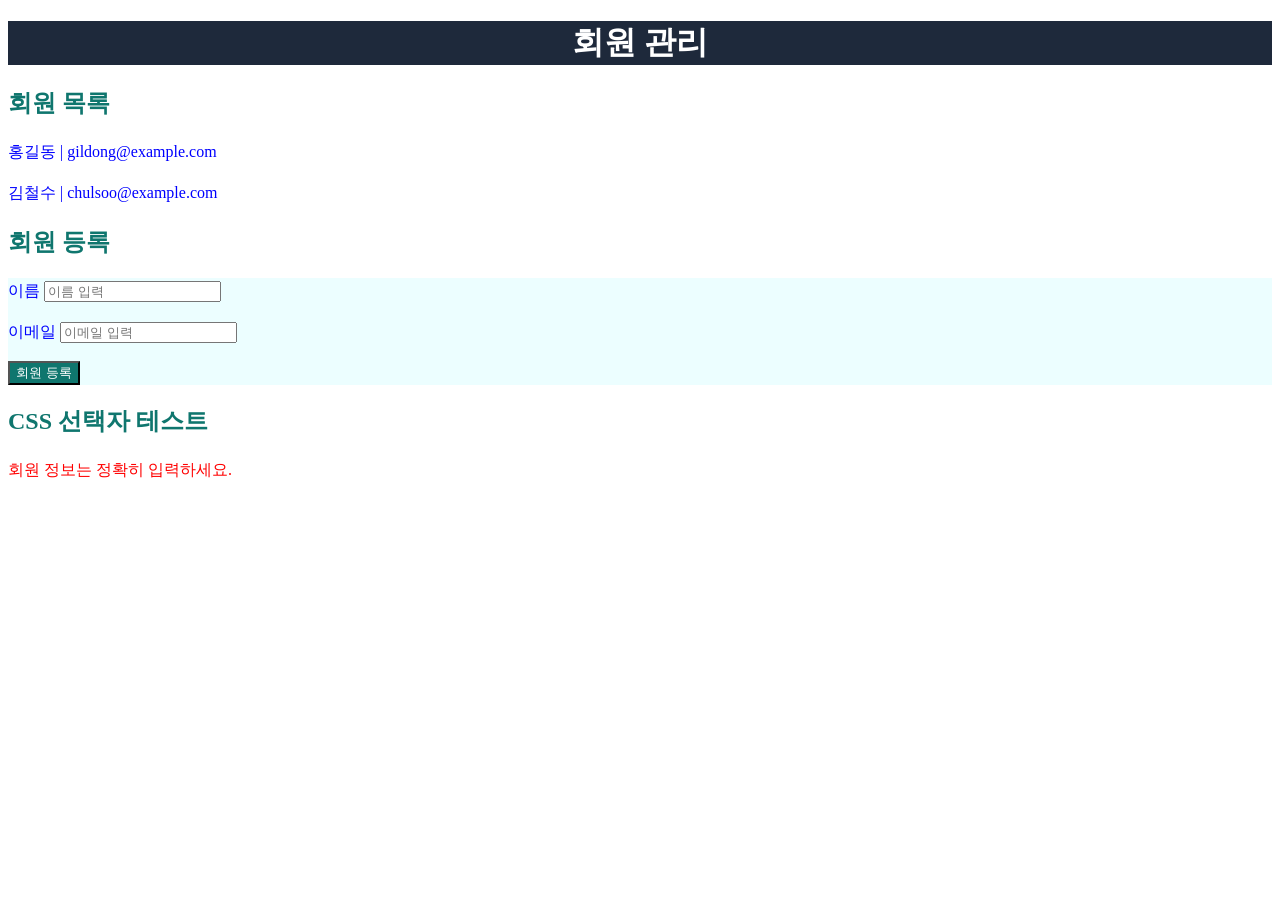
<file: practice/pahse1/chapter04/index.html>
<!DOCTYPE html>
<html lang="ko">
<head>
    <meta charset="UTF-8">
    <meta name="viewport" content="width=device-width, initial-scale=1.0">

    <title>회원 관리</title>

    <!-- 외부 CSS 파일 연결 -->
    <link rel="stylesheet" href="./style.css">
</head>
<body>
    <!-- 페이지 제목 -->
    <header>
        <h1>회원 관리</h1>
    </header>

    <main>
        <!-- STEP 04. 클래스 선택자 실습 -->
        <section class="member-card">
            <h2>회원 목록</h2>

            <p>홍길동 | gildong@example.com</p>
            <p>김철수 | chulsoo@example.com</p>
        </section>

        <section class="member-card">
            <h2>회원 등록</h2>

            <form id="signup-form">
                <p>
                    <label for="name">이름</label>
                    <input type="text" id="name" placeholder="이름 입력">
                </p>

                <p>
                    <label for="email">이메일</label>
                    <input type="email" id="email" placeholder="이메일 입력">
                </p>

                <button class="primary-button" type="submit">
                    회원 등록
                </button>
            </form>
        </section>

        <!-- STEP 08. CSS 우선순위 실험 -->
        <section class="member-card">
            <h2>CSS 선택자 테스트</h2>

            <p id="important-message" class="notice">
                회원 정보는 정확히 입력하세요.
            </p>
        </section>
    </main>
</body>
</html>
</file>
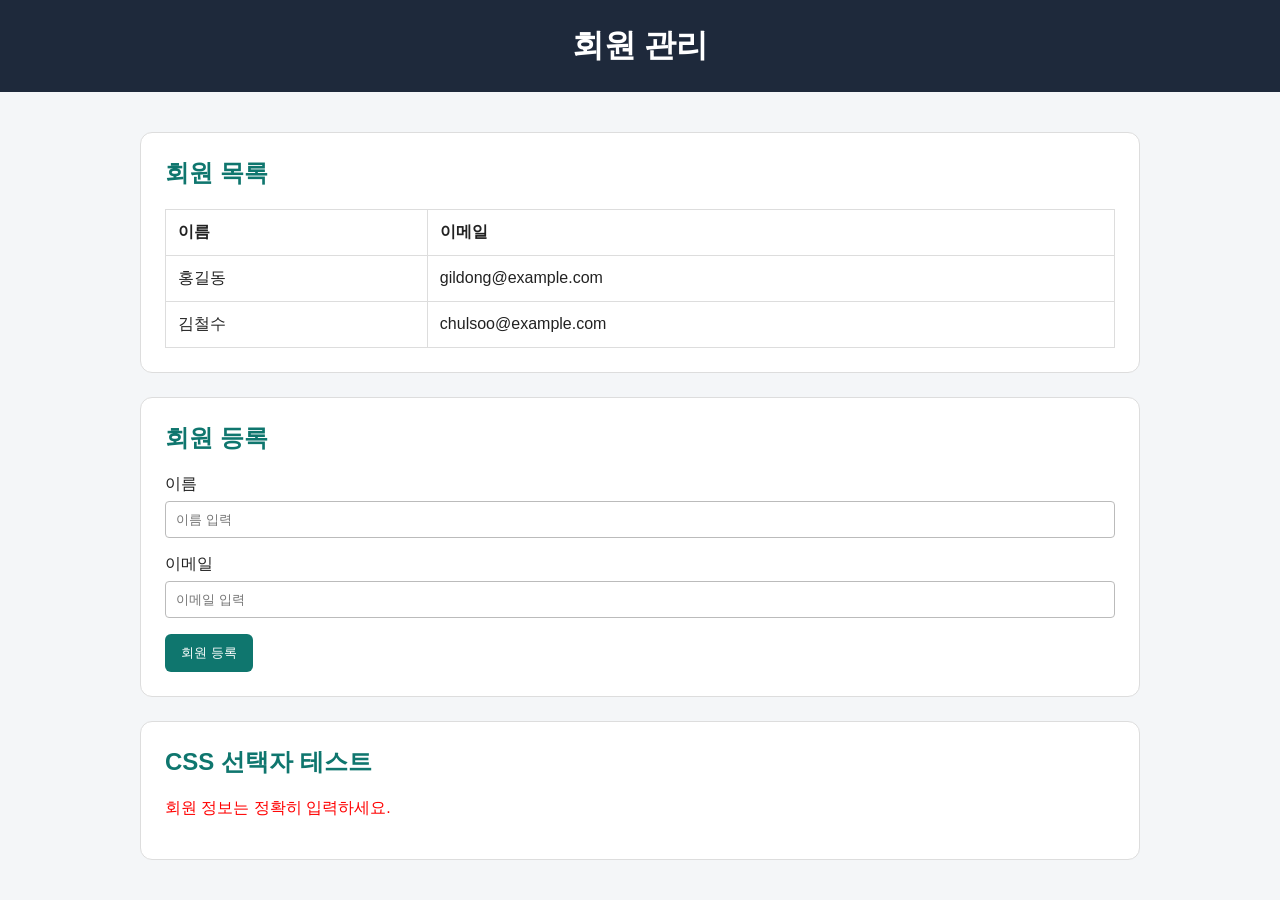
<file: practice/pahse1/chapter05/index.html>
<!DOCTYPE html>
<html lang="ko">
<head>
    <meta charset="UTF-8">
    <meta name="viewport" content="width=device-width, initial-scale=1.0">
    <title>회원 관리</title>
    <!-- 외부 CSS 파일 연결 -->
    <link rel="stylesheet" href="./style.css">
</head>
<body>
    <!-- 페이지 상단 타이틀 -->
    <header>
        <h1>회원 관리</h1>
    </header>

    <!-- STEP 03. 페이지 전체 컨테이너 -->
    <main class="container">
        <!-- STEP 04. 회원 목록 카드 -->
        <section class="card">
            <h2>회원 목록</h2>
            <table>
                <thead>
                    <tr>
                        <th>이름</th>
                        <th>이메일</th>
                    </tr>
                </thead>
                <tbody>
                    <tr>
                        <td>홍길동</td>
                        <td>gildong@example.com</td>
                    </tr>
                    <tr>
                        <td>김철수</td>
                        <td>chulsoo@example.com</td>
                    </tr>
                </tbody>
            </table>
        </section>

        <!-- STEP 06. 회원 등록 카드 -->
        <section class="card">
            <h2>회원 등록</h2>
            <form id="signup-form">
                <p>
                    <label for="name">이름</label>
                    <input type="text" id="name" placeholder="이름 입력">
                </p>

                <p>
                    <label for="email">이메일</label>
                    <input type="email" id="email" placeholder="이메일 입력">
                </p>

                <button class="primary-button" type="submit">
                    회원 등록
                </button>
            </form>
        </section>

        <!-- STEP 08. CSS 우선순위 실험 영역 -->
        <section class="card">
            <h2>CSS 선택자 테스트</h2>
            <p id="important-message" class="notice">
                회원 정보는 정확히 입력하세요.
            </p>
        </section>
    </main>
</body>
</html>
</file>
<file: practice/pahse1/chapter04/style.css>
```css
/* ===================================
   STEP 02. 기본 페이지 스타일
=================================== */
body {
    font-family: Arial, sans-serif;
    color: #334155;
    background-color: #f8fafc;
}

/* ===================================
   STEP 03. 태그 선택자 - header
=================================== */
header {
    background-color: #1e293b;
    color: white;
    text-align: center;
}

/* ===================================
   STEP 05. 태그 선택자 - 제목
=================================== */
h1 {
    font-size: 32px;
}

h2 {
    color: #0f766e;
}

/* ===================================
   STEP 04. 클래스 선택자
=================================== */
.member-card {
    background-color: white;
}

/* 회원 카드 안의 문단 */
.member-card p {
    line-height: 1.6;
}

/* ===================================
   STEP 06. 아이디 선택자
=================================== */
#signup-form {
    background-color: #ecfeff;
}

/* 클래스 선택자로 버튼 꾸미기 */
.primary-button {
    background-color: #0f766e;
    color: white;
}

/* ===================================
   STEP 07. CSS 상속 실험
=================================== */
/*
body의 color를 바꾸면
별도의 색상 지정이 없는 자식 텍스트에
색상이 상속되는지 확인할 수 있습니다.

테스트할 때 아래 코드를 잠시 사용하세요.

body {
    color: purple;
}

테스트가 끝나면 원래 색상인 #334155로 되돌리세요.
*/

/* ===================================
   STEP 08. CSS 우선순위 실험
=================================== */
p {
    color: blue;
}

.notice {
    color: rgb(45, 32, 75);
}

#important-message {
    color: red;
}
```
</file>
<file: practice/pahse1/chapter05/style.css>
/* ===================================
   STEP 01. 전체 Box Model 계산 방식 통일
=================================== */
* {
    box-sizing: border-box;
}

/* ===================================
   STEP 02. body 기본 스타일 및 여백 초기화
=================================== */
body {
    margin: 0;
    padding: 0;
    font-family: Arial, sans-serif;
    background-color: #f4f6f8;
    color: #222;
}

/* ===================================
   STEP 03. 페이지 전체 컨테이너
=================================== */
.container {
    width: 90%;
    max-width: 1000px;
    margin: 40px auto;
}

/* ===================================
   Header 스타일링
=================================== */
header {
    background-color: #1e293b;
    color: white;
    text-align: center;
    padding: 24px 0;
}

h1 {
    font-size: 32px;
    margin: 0;
}

h2 {
    color: #0f766e;
    margin-top: 0;
}

/* ===================================
   STEP 04. 카드 컴포넌트 (.card)
=================================== */
.card {
    background-color: white;
    border: 1px solid #ddd;
    border-radius: 12px;
    padding: 24px;
    margin-bottom: 24px;
}

/* ===================================
   STEP 05. 표(Table) 너비와 셀 공간 조정
=================================== */
table {
    width: 100%;
    border-collapse: collapse;
}

th,
td {
    border: 1px solid #ddd;
    padding: 12px;
    text-align: left;
}

/* ===================================
   STEP 06. Form 입력 요소 스타일링
=================================== */
#signup-form {
    /* 기존 배경색 유지 또는 필요시 조정 */
}

input {
    display: block;
    width: 100%;
    padding: 10px;
    margin-top: 6px;
    margin-bottom: 16px;
    border: 1px solid #bbb;
    border-radius: 4px;
}

/* ===================================
   STEP 07. 버튼 및 링크 스타일링
=================================== */
button,
.button-link {
    display: inline-block;
    padding: 10px 16px;
    border: 0;
    border-radius: 6px;
    cursor: pointer;
}

.primary-button {
    background-color: #0f766e;
    color: white;
}

/* ===================================
   STEP 08. CSS 우선순위 실험
=================================== */
p {
    /* color: blue; */
}

.notice {
    color: rgb(45, 32, 75);
}

#important-message {
    color: red;
}
</file>
